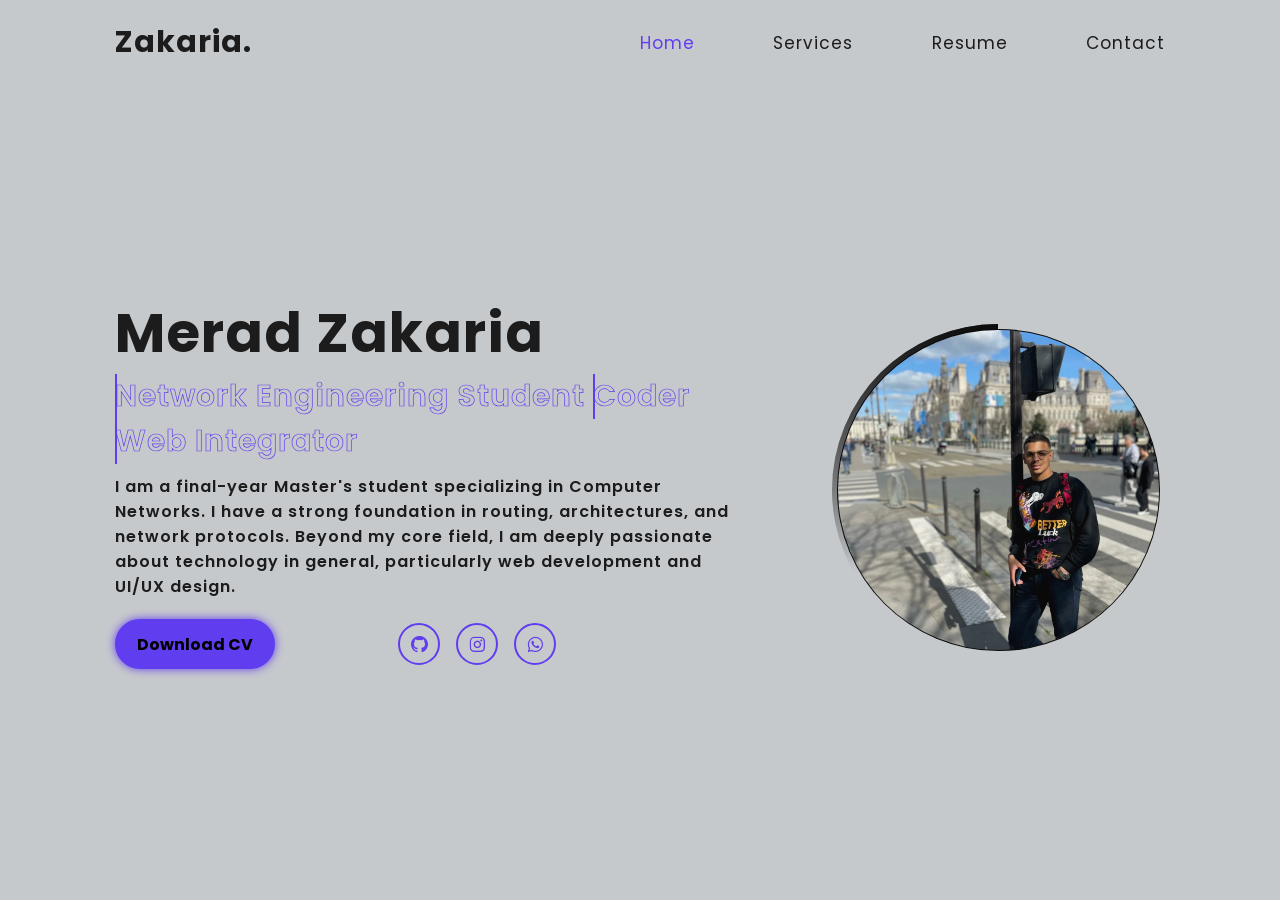
<file: index.html>
<!DOCTYPE html>
    <html lang="en">
    <head>
        <meta charset="UTF-8">
        <meta name="viewport" content="width=device-width, initial-scale=1.0">
        <title>Portfolio</title>
        <link href='https://unpkg.com/boxicons@2.1.4/css/boxicons.min.css' rel='stylesheet'>
        <link rel="stylesheet" href="style.css">
    </head>
    <body>
        <header class="active">
            <a href="#logo" id="logo">Zakaria.</a>
            <i class='bx bx-menu' id="menu-icon"></i>
            <nav>
                <ul>
                    <li><a href="#Home" class="Home active">Home</a></li>
                    <li><a href="#Services" id="Services">Services</a></li>
                    <li><a href="#Resume" id="Resume">Resume</a></li>
                    
                    <li><a href="#Contact" id="Contact">Contact</a></li>
                </ul>
            </nav>
        </header>

        <!--bg-->
        <div class="bars-box active">
            <div class="bar" style="--i:6;"></div>
            <div class="bar" style="--i:5;"></div>
            <div class="bar" style="--i:4;"></div>
            <div class="bar" style="--i:3;"></div>
            <div class="bar" style="--i:2;"></div>
            <div class="bar" style="--i:1;"></div>
        </div>
        

        <!--Section home-->
        <section class="home  active" id="Home">
            <div class="home-box">
                <h1>Merad Zakaria</h1>
                    <h3>       
                        <span style="--i:3;" data-text="Network Engineering Student ">Network Engineering Student</span>
                        <span style="--i:4;" data-text="Coder">Coder</span>
                        <span style="--i:2;" data-text="Web Integrator">Web Integrator</span>
                    </h3>
                <p>I am a final-year Master's student specializing in Computer Networks. I have a strong foundation in routing, architectures, and network protocols. Beyond my core field, I am deeply passionate about technology in general, particularly web development and UI/UX design. </p>
                <div class="links-container">
                    <button><a href="images/MERAD_Youcef_Zakaria_CV_2026.pdf" download>Download CV</a></button>
                    <div class="links">
                        <a href="https://github.com/zakimerad" class="link"><i class='bx bxl-github'></i></a>
                        <a href='https://www.instagram.com/zakimer0331/' class="link"><i class='bx bxl-instagram' ></i></a>
                        <a href='https://wa.me/213668491216' class="link"><i class='bx bxl-whatsapp'></i></a>
                    </div>
                </div>
            </div>
            <div class="home-img">
                <div class="img-box">
                    <div class="img-item">
                        <img src="images/zaki.jpg" alt="">
                    </div>
                </div>
            </div>
        </section>
    
        <!-- Services Section -->
    <section class="services" id="Services">
        <h2>My <span>Expertise</span></h2>
            <div class="services-container">
        
                <!-- 1. Réseaux (Cœur de métier) -->
                <div class="service-box">
                    <i class='bx bx-network-chart'></i>
                    <h3>Network Engineering</h3>
                    <p>Designing network architectures, configuring protocols, and routing data efficiently across systems.</p>
                    <button><a href=""><i class='bx bx-right-arrow-alt'></i></a></button>
                </div>

            <!-- 2. Sécurité Réseau (Objectif / Domaine d'intérêt) -->
                <div class="service-box">
                    <i class='bx bx-shield-quarter'></i>
                    <h3>Network Security</h3>
                    <p>Actively learning and strengthening my skills in network security, protocol security, and infrastructure protection.</p>
                    <button><a href=""><i class='bx bx-right-arrow-alt'></i></a></button>
                </div>

            <!-- 3. Web Dev & UI/UX (Combinés) -->
                <div class="service-box">
                    <i class='bx bx-code-alt'></i>
                    <h3>Web Dev & UI/UX</h3>
                    <p>Combining Figma prototyping with frontend coding to build clean, responsive, and user-friendly web interfaces.</p>
                    <button><a href=""><i class='bx bx-right-arrow-alt'></i></a></button>
                </div>
            </div>
    </section>
    


    <!--Resume section-->
<section class="resume" id="Resume">
    <div class="resume-container">
        <div class="resume-box">
            <h2>Why hire me?</h2>
            <p class="desc">A Master's student in Computer Networks combining strong analytical skills in network architectures.</p>
         
            <button class="resume-btn">Education</button>
            <button class="resume-btn">Skills</button>
            <button class="resume-btn">About Me</button>
        </div>

        <div class="resume-box">
            
            <!-- 1. SECTION EXPERIENCE (Onglet actif par défaut) -->
            

            <!-- 2. SECTION EDUCATION -->
            <div class="resume-details education">
                <h2 class="heading">My <span>Education</span></h2> 
                <p>My academic path in Computer Networks and Computer Science.</p>
                <div class="list-item">
                    <div class="item">
    <p class="year">2026-2027 - Present</p>
    <h3>Master 2 Networks and Distributed Systems</h3>
    <p class="company">University of Science and Technology of Oran Mohamed-Boudiaf</p>
    <p>Specializing in advanced network architectures, distributed systems, security protocols, routing, and cloud/edge communication systems.</p>
</div>
<div class="item">
    <p class="year">2025 - 2026</p>
    <h3>Master 1 Networks and Distributed Systems</h3>
    <p class="company">University of Science and Technology of Oran Mohamed-Boudiaf</p>
    <p>Advanced studies in networking fundamentals, network security, operating systems, and network programming.</p>
</div>
                    <div class="item">
                        <p class="year">2021 - 2025</p>
                        <h3>(Licence)in Computer Science </h3>
                        <p class="company">Univsity Amar Telidji Laghouat</p>
                        <p>Acquired core foundations in software development, algorithms, data structures, databases, and computer systems.</p>
                    </div>
                </div>
            </div>

            <!-- 3. SECTION SKILLS -->
            <div class="resume-details skills">
    <h2 class="heading">My <span>Skills</span></h2> 
    <p>Technical stack covering networking, programming languages, web technologies, and design tools.</p>
    <div class="list-item">
        <!-- Réseau & Sécurité -->
        <div class="item plus" title="Networking & Protocols"><i class='bx bx-network-chart'></i></div>
        
        <div class="item plus" title="Wireshark / Traffic Analysis"><i class='bx bx-analyse'></i></div>
        
        <!-- Dev & Code -->
        <div class="item plus" title="HTML5"><i class='bx bxl-html5'></i></div>
        <div class="item plus" title="CSS3"><i class='bx bxl-css3'></i></div>
        <div class="item plus" title="JavaScript"><i class='bx bxl-javascript'></i></div>
        <div class="item plus" title="React"><i class='bx bxl-react'></i></div>
        <div class="item plus" title="Java"><i class='bx bxl-java'></i></div>
        <div class="item plus" title="Python"><i class='bx bxl-python'></i></div>
        <div class="item plus" title="PostgreSQL / SQL"><i class='bx bxl-postgresql'></i></div>
        
        <!-- Design -->
        <div class="item plus" title="Figma"><i class='bx bxl-figma'></i></div>
    </div>
</div>

            <!-- 4. SECTION ABOUT ME -->
            <div class="resume-details about-me">
                <h2 class="heading">About <span>Me</span></h2> 
                <p>Key personal details and professional availability.</p>
                <div class="me-container">
                    <div class="me">
                        <h3>Name : <span>Merad Zakaria</span></h3> 
                        <h3>Status : <span>M2 Student</span></h3>
                        <h3>Experience : <span>Academic & Projects</span></h3>
                        <h3>Phone : <span>(+213) 668491216</span></h3>
                    </div>
                    <div class="me">
                        <h3>Gender : <span>Male</span></h3> 
                        <h3>Country : <span>Algeria</span></h3>
                        <h3>Full time : <span>Available</span></h3>
                        <h3>Email : <span>222239005614@etu.univ-usto.dz</span></h3>
                    </div>
                    <div class="me">
                        <h3>Nationality : <span>Algerian</span></h3>
                        <h3>Freelance : <span>Available</span></h3>
                        <h3>Languages : <span>English, French, Arabic</span></h3>
                    </div>
                </div>
            </div>

        </div>
    </div>
</section>



        


        <!--Section Contact-->
        <section class="contact" id="Contact">
            <div class="contact-container">
                <div class="contact-box">
                    <div class="contact-deatils">
                        <h2>Let's Work Together</h2>
                        <p>Feel free to reach out if you have a project in mind, need assistance with network architectures and web integration, or want to discuss potential internship and job opportunities. I am always open to new technical challenges and collaborative ideas.</p>
                        <div class="phone-container">
                            <div class="phone"><i class='bx bxs-phone'></i></div>
                            <div class="phone-details">
                                <span>Phone</span>
                                <span>(+213)6 68 49 12 16</span>
                            </div>
                        </div>
                        <div class="phone-container">
                            <div class="phone"><i class='bx bxs-envelope'></i></div>
                            <div class="phone-details">
                                <span>Email</span>
                                <span>222239005614@etu.univ-usto.dz</span>
                            </div>
                        </div>
                        <div class="phone-container">
                            <div class="phone"><i class='bx bxs-map'></i></div>
                            <div class="phone-details">
                                <span>Address</span>
                                <span>Résidence Hayat Regency Bloc G12, Apt 2, Oran 31000, Algérie</span>
                            </div>
                        </div>
                    </div>
                </div>
                <div class="contact-box">
                    <div class="contact-me">
                        <h2>Contact <span>Me!</span></h2>
                        <form action="">
                            <input type="text" placeholder="Full Name">
                            <input type="text" placeholder="Email Address">
                            <input type="text" placeholder="Phone Number">
                            <input type="text" placeholder="Email Subject">
                            <textarea placeholder="Your Message"></textarea>
                            <div class="button-container">
                                <button>Send Message</button>
                            </div>
                        </form>
                    </div>
                    </div>
            </div>
        </section>


    <script src="script.js"></script>
    </body>
    </html>
</file>
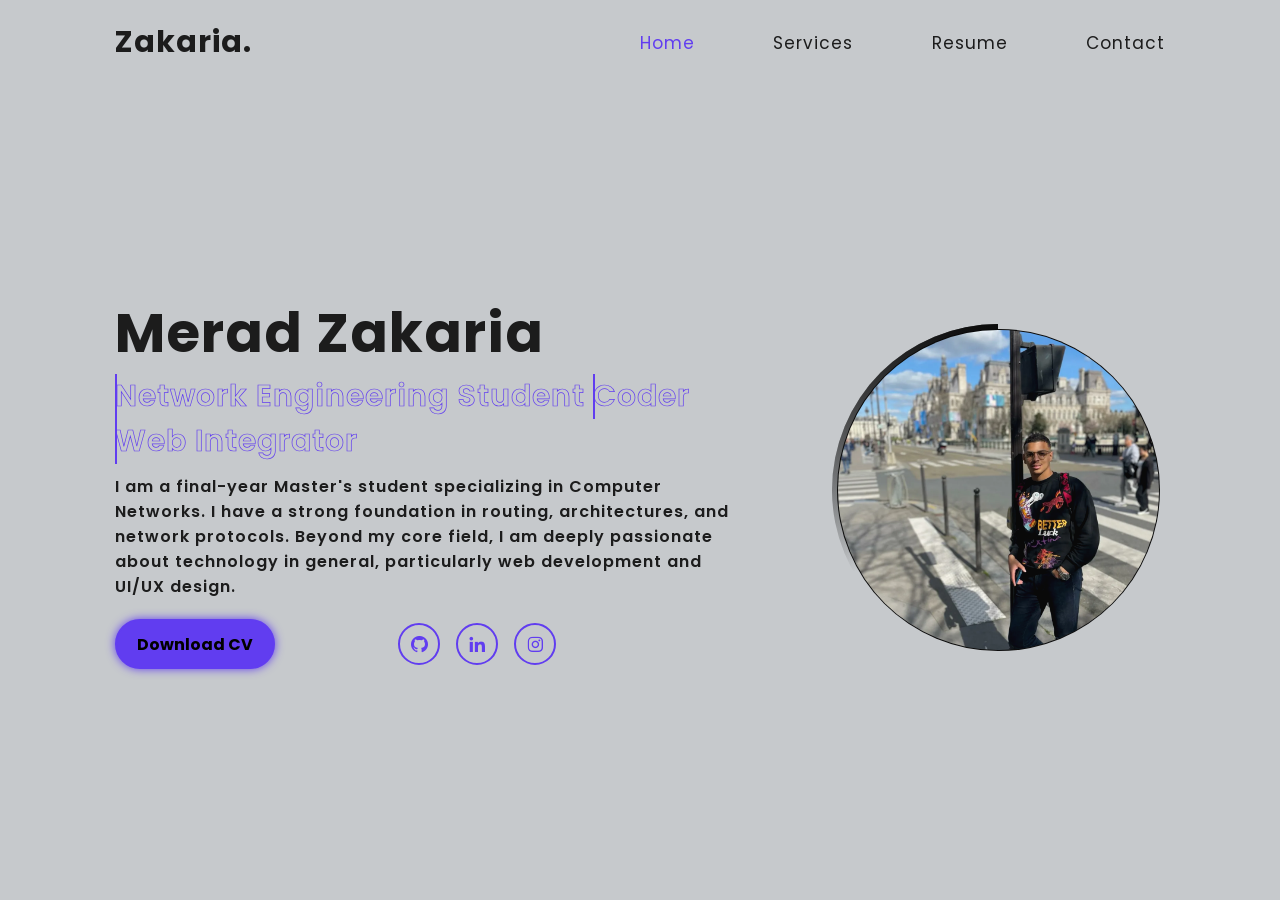
<file: Portfolio2-main/index.html>
<!DOCTYPE html>
    <html lang="en">
    <head>
        <meta charset="UTF-8">
        <meta name="viewport" content="width=device-width, initial-scale=1.0">
        <title>Portfolio</title>
        <link href='https://unpkg.com/boxicons@2.1.4/css/boxicons.min.css' rel='stylesheet'>
        <link rel="stylesheet" href="style.css">
    </head>
    <body>
        <header class="active">
            <a href="#logo" id="logo">Zakaria.</a>
            <i class='bx bx-menu' id="menu-icon"></i>
            <nav>
                <ul>
                    <li><a href="#Home" class="Home active">Home</a></li>
                    <li><a href="#Services" id="Services">Services</a></li>
                    <li><a href="#Resume" id="Resume">Resume</a></li>
                    
                    <li><a href="#Contact" id="Contact">Contact</a></li>
                </ul>
            </nav>
        </header>

        <!--bg-->
        <div class="bars-box active">
            <div class="bar" style="--i:6;"></div>
            <div class="bar" style="--i:5;"></div>
            <div class="bar" style="--i:4;"></div>
            <div class="bar" style="--i:3;"></div>
            <div class="bar" style="--i:2;"></div>
            <div class="bar" style="--i:1;"></div>
        </div>
        

        <!--Section home-->
        <section class="home  active" id="Home">
            <div class="home-box">
                <h1>Merad Zakaria</h1>
                    <h3>       
                        <span style="--i:3;" data-text="Network Engineering Student ">Network Engineering Student</span>
                        <span style="--i:4;" data-text="Coder">Coder</span>
                        <span style="--i:2;" data-text="Web Integrator">Web Integrator</span>
                    </h3>
                <p>I am a final-year Master's student specializing in Computer Networks. I have a strong foundation in routing, architectures, and network protocols. Beyond my core field, I am deeply passionate about technology in general, particularly web development and UI/UX design. </p>
                <div class="links-container">
                    <button><a href="">Download CV</a></button>
                    <div class="links">
                        <a href="https://github.com/zakimerad" class="link"><i class='bx bxl-github'></i></a>
                        <a href='https://www.linkedin.com/in/youcef-zakaria-merad-570683330/?trk=opento_sprofile_details' class="link"><i class='bx bxl-linkedin' ></i></a>
                        <a href='https://www.instagram.com/zakimer0331/' class="link"><i class='bx bxl-instagram' ></i></a>
                    
                    </div>
                </div>
            </div>
            <div class="home-img">
                <div class="img-box">
                    <div class="img-item">
                        <img src="images/zaki.jpg" alt="">
                    </div>
                </div>
            </div>
        </section>
    
        <!-- Services Section -->
    <section class="services" id="Services">
        <h2>My <span>Expertise</span></h2>
            <div class="services-container">
        
                <!-- 1. Réseaux (Cœur de métier) -->
                <div class="service-box">
                    <i class='bx bx-network-chart'></i>
                    <h3>Network Engineering</h3>
                    <p>Designing network architectures, configuring protocols, and routing data efficiently across systems.</p>
                    <button><a href=""><i class='bx bx-right-arrow-alt'></i></a></button>
                </div>

            <!-- 2. Sécurité Réseau (Objectif / Domaine d'intérêt) -->
                <div class="service-box">
                    <i class='bx bx-shield-quarter'></i>
                    <h3>Network Security</h3>
                    <p>Actively learning and strengthening my skills in network security, protocol security, and infrastructure protection.</p>
                    <button><a href=""><i class='bx bx-right-arrow-alt'></i></a></button>
                </div>

            <!-- 3. Web Dev & UI/UX (Combinés) -->
                <div class="service-box">
                    <i class='bx bx-code-alt'></i>
                    <h3>Web Dev & UI/UX</h3>
                    <p>Combining Figma prototyping with frontend coding to build clean, responsive, and user-friendly web interfaces.</p>
                    <button><a href=""><i class='bx bx-right-arrow-alt'></i></a></button>
                </div>
            </div>
    </section>
    


    <!--Resume section-->
<section class="resume" id="Resume">
    <div class="resume-container">
        <div class="resume-box">
            <h2>Why hire me?</h2>
            <p class="desc">A Master's student in Computer Networks combining strong analytical skills in network architectures.</p>
         
            <button class="resume-btn">Education</button>
            <button class="resume-btn">Skills</button>
            <button class="resume-btn">About Me</button>
        </div>

        <div class="resume-box">
            
            <!-- 1. SECTION EXPERIENCE (Onglet actif par défaut) -->
            

            <!-- 2. SECTION EDUCATION -->
            <div class="resume-details education">
                <h2 class="heading">My <span>Education</span></h2> 
                <p>My academic path in Computer Networks and Computer Science.</p>
                <div class="list-item">
                    <div class="item">
    <p class="year">2026-2027 - Present</p>
    <h3>Master 2 Networks and Distributed Systems</h3>
    <p class="company">University of Science and Technology of Oran Mohamed-Boudiaf</p>
    <p>Specializing in advanced network architectures, distributed systems, security protocols, routing, and cloud/edge communication systems.</p>
</div>
<div class="item">
    <p class="year">2025 - 2026</p>
    <h3>Master 1 Networks and Distributed Systems</h3>
    <p class="company">University of Science and Technology of Oran Mohamed-Boudiaf</p>
    <p>Advanced studies in networking fundamentals, network security, operating systems, and network programming.</p>
</div>
                    <div class="item">
                        <p class="year">2021 - 2025</p>
                        <h3>(Licence)in Computer Science </h3>
                        <p class="company">Univsity Amar Telidji Laghouat</p>
                        <p>Acquired core foundations in software development, algorithms, data structures, databases, and computer systems.</p>
                    </div>
                </div>
            </div>

            <!-- 3. SECTION SKILLS -->
            <div class="resume-details skills">
    <h2 class="heading">My <span>Skills</span></h2> 
    <p>Technical stack covering networking, programming languages, web technologies, and design tools.</p>
    <div class="list-item">
        <!-- Réseau & Sécurité -->
        <div class="item plus" title="Networking & Protocols"><i class='bx bx-network-chart'></i></div>
        
        <div class="item plus" title="Wireshark / Traffic Analysis"><i class='bx bx-analyse'></i></div>
        
        <!-- Dev & Code -->
        <div class="item plus" title="HTML5"><i class='bx bxl-html5'></i></div>
        <div class="item plus" title="CSS3"><i class='bx bxl-css3'></i></div>
        <div class="item plus" title="JavaScript"><i class='bx bxl-javascript'></i></div>
        <div class="item plus" title="React"><i class='bx bxl-react'></i></div>
        <div class="item plus" title="Java"><i class='bx bxl-java'></i></div>
        <div class="item plus" title="Python"><i class='bx bxl-python'></i></div>
        <div class="item plus" title="PostgreSQL / SQL"><i class='bx bxl-postgresql'></i></div>
        
        <!-- Design -->
        <div class="item plus" title="Figma"><i class='bx bxl-figma'></i></div>
    </div>
</div>

            <!-- 4. SECTION ABOUT ME -->
            <div class="resume-details about-me">
                <h2 class="heading">About <span>Me</span></h2> 
                <p>Key personal details and professional availability.</p>
                <div class="me-container">
                    <div class="me">
                        <h3>Name : <span>Merad Zakaria</span></h3> 
                        <h3>Status : <span>M2 Student</span></h3>
                        <h3>Experience : <span>Academic & Projects</span></h3>
                        <h3>Phone : <span>(+213) 668491216</span></h3>
                    </div>
                    <div class="me">
                        <h3>Gender : <span>Male</span></h3> 
                        <h3>Country : <span>Algeria</span></h3>
                        <h3>Full time : <span>Available</span></h3>
                        <h3>Email : <span>222239005614@etu.univ-usto.dz</span></h3>
                    </div>
                    <div class="me">
                        <h3>Nationality : <span>Algerian</span></h3>
                        <h3>Freelance : <span>Available</span></h3>
                        <h3>Languages : <span>English, French, Arabic</span></h3>
                    </div>
                </div>
            </div>

        </div>
    </div>
</section>



        


        <!--Section Contact-->
        <section class="contact" id="Contact">
            <div class="contact-container">
                <div class="contact-box">
                    <div class="contact-deatils">
                        <h2>Let's Work Together</h2>
                        <p>Feel free to reach out if you have a project in mind, need assistance with network architectures and web integration, or want to discuss potential internship and job opportunities. I am always open to new technical challenges and collaborative ideas.</p>
                        <div class="phone-container">
                            <div class="phone"><i class='bx bxs-phone'></i></div>
                            <div class="phone-details">
                                <span>Phone</span>
                                <span>(+213)6 68 49 12 16</span>
                            </div>
                        </div>
                        <div class="phone-container">
                            <div class="phone"><i class='bx bxs-phone'></i></div>
                            <div class="phone-details">
                                <span>Email</span>
                                <span>222239005614@etu.univ-usto.dz</span>
                            </div>
                        </div>
                        <div class="phone-container">
                            <div class="phone"><i class='bx bxs-map'></i></div>
                            <div class="phone-details">
                                <span>Address</span>
                                <span>Résidence Hayat Regency Bloc G12, Apt 2, Oran 31000, Algérie</span>
                            </div>
                        </div>
                    </div>
                </div>
                <div class="contact-box">
                    <div class="contact-me">
                        <h2>Contact <span>Me!</span></h2>
                        <form action="">
                            <input type="text" placeholder="Full Name">
                            <input type="text" placeholder="Email Address">
                            <input type="text" placeholder="Phone Number">
                            <input type="text" placeholder="Email Subject">
                            <textarea placeholder="Your Message"></textarea>
                            <div class="button-container">
                                <button>Send Message</button>
                            </div>
                        </form>
                    </div>
                    </div>
            </div>
        </section>


    <script src="script.js"></script>
    </body>
    </html>
</file>
<file: style.css>
@import url('https://fonts.googleapis.com/css2?family=Poppins:wght@400;500;700&display=swap');
*{
    font-family: "Poppins", sans-serif;
    margin: 0;
    padding: 0;
    box-sizing: border-box;
    text-decoration: none;
    scroll-behavior: smooth;
    outline: none;
    border: none;
}
:root{
    --bg-color: #c6c9cc;
    --second-bg-color: #ffffff;
    --main-color:#613df0;
    --white-color:rgba(10, 10, 10, 0.907);
    --disabled-color:#fff;
}
html {
    font-size: 62.5%;
}
body {
    
}

header {
    position: fixed;
    top: 0;
    background: var(--bg-color);
    left: 0;
    width: 100%;
    padding: 2rem 9%;
    background-color: var();
    display: flex;
    justify-content: space-between;
    align-items: center;
    color: white;
    z-index: 1000;
    visibility: hidden;
    opacity: 0;
}
header.active {
    animation: header 1.5s linear forwards;
    animation-delay: 1.2s;
}
@keyframes header {
    100% {
        visibility: visible;
        opacity: 1;
    }
}

#logo {
    letter-spacing: 1px;
    font-size: 3rem;
    font-weight: 700;
    color: var(--white-color);
}
#menu-icon {
    letter-spacing: 1px;
    font-size: 3rem;
    color: var(--white-color);
    cursor: pointer;
    display: none;
}
nav{
    display: flex;
    align-items: center;
    justify-content: space-between;
    width: 50%;
}
nav ul  {
    display: flex;
    align-items: center;
    justify-content: space-between;
    width: 100%;
    list-style: none;
}
nav ul li a {
    font-size: 1.7rem;
    color: var(--white-color);
    letter-spacing: 1px;
    transition: .3s;
}
nav ul li a:hover{
    color: var(--main-color);
}

nav ul li a.active {
    color: var(--main-color); 

}

/*BARBOX */

.bars-box{
    position: absolute;
    width: 100%;
    height: 100%;
    display: flex;

}

.bars-box.active .bar{
    animation: bars .5s ease-in-out both;
    animation-delay: calc(.1s * var(--i));
}
@keyframes bars {
    0% {
        transform: translateY(-100%);
    }
    100% {
        transform: translateY(0);
    }
}
@keyframes bars-hide {
    0% {
        transform: translateY(0);
    }
    100% {
        transform: translateY(-100%);
    }
}
.bars-box .bar {
    width: 100%;
    height: 100%;
    background: var(--bg-color);
    animation: bars-hide .5s ease-in-out both;
    animation-delay: calc(.1s * var(--i));
}



/*SECTIONS */

@keyframes show-content {
    from {
        opacity: 0;
        visibility: hidden;
    }
    to {
        opacity: 1;
        visibility: visible;
    }
}

/* SECTIONS */
section {
    position: absolute;
    top: 0;
    left: 0;
    width: 100%;
    max-height: 100%;
    padding: 10rem 9% 2rem;
    visibility: hidden;
    opacity: 0;
    bottom: 0;
    overflow: hidden;
    transition: opacity 0.5s ease-in-out, visibility 0.5s ease-in-out;
}

section.active {
    animation: show-content 1.5s linear forwards;
    overflow: auto;
    animation-delay: 1.6s;
}

.home {
    display: flex;
    align-items: center;
    justify-content: space-between;
}
.home-box {
    width: 60%;
}
.home-box h1 {
    font-size: clamp(3.5rem,10vw,5.5rem);
    font-weight: 700;
    color: var(--white-color);
    letter-spacing: 1px;
}
.home-box h3 {
    font-size: 3rem;
    font-weight: 600;
    color: var(--white-color);
    letter-spacing: 1px;
}
.home-box span{
    color: transparent;
    position: relative;
    display: inline-block;
    animation: display-text 16s linear infinite;
    animation-delay:calc(-4s*var(--i)) ;
    -webkit-text-stroke: .07rem var(--main-color);
}
@keyframes display-text {
    25%,100%{
        display: none;

    }
}

@keyframes fill-text {
    10%,100%{
        width: 0;
    }
    70%,90%{
        width: 100%;
    }
}

.home-box span::before{
    content: attr(data-text);
    position: absolute;
    width: 0;
    border-right: .2rem solid var(--main-color);
    color: var(--main-color);
    white-space: nowrap;
    animation: fill-text 4s linear infinite;
    overflow: hidden;

}

.home-box p {
        font-size: 1.6rem;
        font-weight: 600;
        color: var(--white-color);
        letter-spacing: 1px;
        margin: 1rem 0 0rem;
}
.links-container {
    width: 70%;
    display: flex;
    align-items: center;
    justify-content: space-between;
    padding: 2rem 0; 
}
.links-container button {
    width: 160px;
    height: 50px;
    border-radius: 3rem;
    cursor: pointer;
    background: var(--main-color);
    box-shadow: 0px 0 1rem var(--main-color);
    transition: 0.5s ease;
    display: flex;
    align-items: center;
    justify-content: center;
    border: .2rem solid var(--main-color);
}

.links-container button a {
    color: black;
    font-size: 1.6rem;
    font-weight: 700;
    text-decoration: none;
}

.links-container button:hover {
    background: rgba(0, 0, 0, 0);
    box-shadow: none;
}

.links-container button:hover a {
    color:var(--main-color);
}
.links {
    gap: 1.6rem;
    display: flex;
    align-items: center;
    justify-content: center;
} 
.link {
    width: 42px;
    height: 42px;
    display: flex;
    align-items: center;
    justify-content: center;
    border-radius: 50%;
    cursor: pointer;
    border: 2px solid var(--main-color);
    transition: .5s;
}
.link:hover{
    background: var(--main-color);
    box-shadow: 0px 0px 1rem var(--main-color);
}
.link:hover i {
    color: black;
}
.link i {
    font-size: 2rem;
    color: var(--main-color);
}
.home-img .img-box {
    position: relative;
    width: 26vw;
    height: 26vw;
    border-radius: 50%;
    padding: .5rem;
    display: flex;
    justify-content: center;
    align-items: center;
    overflow: hidden;
}
.home-img .img-box::before,
.home-img .img-box::after{
    content: '';
    position: absolute;
    width: 50rem;
    height: 50rem;
    background: conic-gradient(transparent, transparent, transparent, var(--white-color));
    transform: rotate(0deg);
    animation: rotate-border 10s linear infinite;
}
.home-img .img-box::after{
    animation-delay: -5s;
}
@keyframes rotate-border {
    100% {
        transform: rotate(360deg);
    }
}

.img-item {
    position: relative;
    width: 100%;
    height: 100%;
    background:var(--white-color);
    border-radius: 50%;
    border: .01rem solid var(--white-color);
    display: flex;
    justify-content: center;
    z-index: 1;
    overflow: hidden;
    
}
.img-item img {
    position: absolute;
    display: block;
    width: 100%;
    object-fit: cover;
    mix-blend-mode: lighten;
}

/* SERVICES SECTION */
.services {
    background: var(--bg-color);
    padding: 6rem 9%;
    text-align: center;
    margin-top: 5rem;
}

.services h2 {
    font-size: 4rem;
    color: var(--white-color);
    margin-bottom: 4rem;
}
.services h2 span {
    color: var(--main-color);
}

.services-container {
    display: grid;
    grid-template-columns: repeat(auto-fit, minmax(300px, 1fr));
    gap: 2rem;
}

.service-box {
    background: var(--second-bg-color);
    padding: 3rem;
    border-radius: .4rem;
    text-align: center;
    transition: 0.3s ease;
    cursor: default;

}

.service-box:hover {
    transform: translateY(-10px);
    box-shadow: 0px 0px 1.5rem var(--main-color);
}
.service-box:hover button {
    background: var(--main-color);
}

.service-box i {
    font-size: 5rem;
    color: var(--main-color);
    margin-bottom: 2rem;
}

.service-box h3 {
    font-size: 2.5rem;
    color: var(--white-color);
    margin-bottom: 1.5rem;
}

.service-box p {
    font-size: 1.6rem;
    color: var(--white-color);
    opacity: 0.8;
}
.service-box button {
    width: 50px;
    height: 50px;
    margin-top: 1.7rem;
    text-align: center;
    border-radius: 50%;
    color: #1f242d;
}
.service-box button i{
    color: #1f242d;
    font-weight: 400;
    cursor: pointer;
    transform: rotate(45deg);
    transition: .3s ;
}
.service-box button i:hover {
    transform: rotate(-10deg);
}

/*resume section */
.resume-container {
    display: grid;
    grid-template-columns: 1fr 2fr;
    gap: 5rem;
    overflow: hidden;
    overflow: hidden;
    max-height: 100%;
}
.resume-box h2 {
    font-size: 4rem;
    font-weight: 700;
    color: var(--white-color);
    margin-bottom: 2rem;
}
.resume-box p {
    font-size: 1.6rem;
    color: var(--white-color);
}
.resume-btn {
    display:block; 
    margin: 2rem 0;
    padding: 1.6rem;
    width: 100%;
    background: var(--second-bg-color);
    color: var(--white-color);
    font-size: 1.6rem;
    border-radius:1rem;
    cursor: pointer;
}
.resume-btn.active {
    border: 2px solid var(--main-color);
    color: var(--main-color);
    font-weight: 700;
}
.resume-box .heading {
    text-align: start;
}
.resume-box .heading span{
    color: var(--main-color);
}
.resume-details  {
    display: none;
}

.resume-details.active {
    display: block;
    overflow: hidden;
    max-height: 100%;
}
.list-item {
    display: grid;
    grid-template-columns: repeat(auto-fit, minmax(300px,1fr));
    margin-top: 2rem;
    overflow-y: scroll;
    overflow-x: hidden;
    gap: 4rem;
    max-height: 350px; 
    padding-right: 1rem; 
    scrollbar-width: thin; 
    scrollbar-color:var(--main-color) var(--bg-color);
    scroll-behavior: smooth;
}
.item {
    display: flex;
    flex-direction: column;
    padding: 4rem 11%;
    background-color: var(--second-bg-color);
    border-radius: .5rem;
}
.list-item .year {
    color: var(--main-color);
    font-size: 1.6rem;
    font-weight: 700;
}
.list-item h3 {
    font-size: 2.7rem;
    font-weight: 700;
    color: var(--white-color);
}
.list-item .company {
    font-size: 1.6rem;
    color: var(--white-color);
    position: relative;
    margin-left: 2rem;
    margin-bottom: 2rem;
}
.list-item .company::before{
    content: "";
    position: absolute;
    top: 50%;
    background-color: var(--main-color);
    transform: translateY(-50%);
    margin-left: -2rem;
    padding: .5rem;
    border-radius: 50%;
}

.item i {
    font-size: 7rem;
    color: var(--white-color);
    transition: .5s;
}
.item:hover i {
    color: var(--main-color);
}
.item.plus{
    display: flex;
    align-items: center;
    justify-content: center;
}
.me-container {
    display: grid;
    grid-template-columns: repeat(auto-fit,minmax(300px,1fr));
    gap: 5rem;
    margin-top: 2rem;
    overflow-y: scroll;
    overflow-x: hidden;
    max-height: 350px;
    scrollbar-color:var(--main-color) var(--bg-color);
    scrollbar-width: thin; 
}
.me-container .me {
    display: flex;
    border-radius: .5rem;
    flex-direction: column;
    padding: 3rem 9%;
    background-color: var();
}
.me-container .me h3 {
    color: var(--main-color);
    font-size: 1.6rem;
    font-weight: 400;
    box-sizing: border-box;
    overflow: hidden;
}
.me-container .me h3 span {
    color: var(--white-color);
    margin-left: 1rem;
}


/*Portfolio section */
.heading {
    color: var(--white-color);
    font-weight: 700;
    font-size: 4rem;
    text-align: center;
}
.heading span {
    color: var(--main-color);
}
.portfolio-container {
    display: grid;
    grid-template-columns: 1fr 1fr;
    gap: 5rem;
}
.portfolio-box .num {
    font-size: 8rem;
    color: transparent;
    font-weight: 700;
    line-height: 1;
    -webkit-text-stroke: .07rem var(--white-color);
}
.portfolio-box h2 {
    font-size: 3.2rem;
    color: var(--white-color);
    margin: .8rem 0 2rem;
}
.portfolio-box p {
    color: var(--white-color);
    font-size: 1.6rem;
    font-weight: 400;
    margin-bottom: 2rem;
}
.portfolio-box .tech {
    border-bottom: .1rem solid var(--white-color);
    width: 100%;
    padding-bottom: 2rem;
}
.portfolio-box .tech span {
    color: var(--main-color);
    font-size: 1.6rem;
    font-weight: 400;
}
.portfolio-box .live-github {
    position: relative; 
    display: inline-flex;
    align-items: center;
    justify-content: center;
    padding: 1.3rem 0 1.3rem;
    font-size: 3rem;
    gap: 2rem;
    color: var(--white-color);
}
.portfolio-box .portfolio-details {
    display: none;
}
.portfolio-box .portfolio-details.active {
    display: block;
}
.portfolio-box .live-github a {
    display: flex;
    align-items: center;
    justify-content: center;
    width: 50px;
    height: 50px;
    border-radius: 50%;
    background-color: var(--second-bg-color);
    color: var(--white-color);
    text-decoration: none;
    transition: transform 0.3s ease, background-color 0.3s ease;
}
.portfolio-box .live-github a:first-child i {
    transform: rotate(335deg);
}
.portfolio-box .live-github a:hover {
    color: var(--main-color);
}
.portfolio-carousel {
    width: 100%;
    height: 35rem;
    border-radius: 1rem;
    overflow: hidden;
}
.portfolio-carousel .image-slide {
    display: grid;
    grid-auto-flow: column;
    grid-auto-columns: 100%;
    gap: 2rem;
    height: inherit;
    transition: .5s;
}
.portfolio-carousel .image-item {
    height: inherit;
}
.portfolio-carousel .image-item img {
    display: block;
    width: 100%;
    height: 100%;
    object-fit: cover;
    border-radius: 1rem;
}
.navigation {
    text-align: right;
    margin-top: 2rem;
}
.navigation button {
    display: inline-flex;
    text-align: center;
    padding: .4rem;
    background: var(--second-bg-color);
    border-radius: .6rem;
    color: var(--main-color);
    border: .2rem solid var(--main-color);
    font-size: 4rem;
    cursor: pointer;
}
.navigation .arrowd-right {
    margin-left: 1.5rem;
}
.navigation button.disabled {
    border-color: var(--second-bg-color);
    color: var(--disabled-color);
}


/*Contact section */
.contact-container {
    display: grid;
    grid-template-columns: 1fr 1fr;
    gap: 5rem;
}
.contact-box .contact-deatils h2 {
    font-size: 4rem;
    color: var(--white-color);
    font-weight: 700;
    margin: 8rem 0 2rem;
}
.contact-box .contact-deatils p {
    font-size: 1.6rem;
    color: var(--white-color);
    margin-bottom: 1.4rem;
}
.contact-box .contact-deatils .phone-container {
    display: flex;
    align-items: center;
    gap: 1rem;
    margin:2rem 0 2rem;
}
.contact-box .contact-deatils .phone-container .phone {
    width: 50px;
    height: 50px;
    background-color: var(--second-bg-color);
    text-align: center;
    display: flex;
    align-items: center;
    justify-content: center;
    border-radius: .9rem;
}
.contact-deatils .phone-container .phone i {
    color: var(--main-color);
    font-size: 2.7rem;
}
.phone-details {
    width: auto;
    height: 45px;
}
.phone-details span {
    color: var(--white-color);
    display: block;
    font-size: 1.6rem;
}
.phone-details span:nth-child(1) {
    color: var(--main-color);
}
.contact-me {
    background-color: var(--second-bg-color);
    min-height: 100%;
    padding: 2rem 2rem 3rem;
    border-radius: 1rem;
}
.contact-me h2 {
    font-size: 3rem;
    color: var(--white-color);
    font-weight: 700;
    text-align: center;
    margin-bottom: 2rem;
}

.contact-me span {
    color: var(--main-color);
}
.contact-me form {
    display: grid;
    grid-template-columns: repeat(2, 1fr); /* Deux colonnes */
    gap: 1rem;
    max-width: 600px;
    margin: auto;
    width: 100%;
}

.contact-me form input {
    border-radius: .3rem;
    outline: none;
    background-color: var(--bg-color);
    padding: 1.2rem;
    border: 1px solid #2a2929;
    font-size: 1rem;
    width: 100%;
    color: var(--white-color);
}


.contact-me form textarea {
    grid-column: 1 / -1; 
    min-height: 200px;
    border-radius: .3rem;
    outline: none;
    background-color: var(--bg-color);
    padding: 1.2rem;
    border: 1px solid #2a2929;
    font-size: 1rem;
    width: 100%;
    resize: vertical;
    text-align: start; 
    vertical-align: top; 
    color: var(--white-color);
}
.button-container {
    grid-column: 1 / -1; 
    text-align: center;
    margin-top: 1rem;
}

.button-container button {
    background-color: var(--main-color);
    color: black;
    border: none;
    padding: 10px 15px;
    font-size: 1rem;
    cursor: pointer;
    border-radius: .3rem;
    transition: 0.3s;
    box-shadow: 0px 0px 1rem var(--main-color);
    font-size: 1.6rem;
}

.button-container button:hover {
    background-color: var(--second-bg-color);
    color: var(--main-color);
    border: 1px solid var(--main-color);
}


/*petit ecran*/
@media screen and (max-width: 1200px) {
    html {
        font-size: 55%;
    }
}

@media screen and (max-width: 1024px) {
    .resume-container, .portfolio-container, .contact-container {
        grid-template-columns: 1fr;
        gap: 3rem;
    }

    .resume-box h2, .contact-box .contact-deatils h2, .contact-me h2 {
        font-size: 3rem;
    }

    .resume-btn, .portfolio-box p {
        font-size: 1.4rem;
    }

    .resume-details.active, .list-item {
        max-height: unset;
        gap: 2rem;
    }

    .portfolio-box .num {
        font-size: 6rem;
    }

    .portfolio-box h2 {
        font-size: 2.5rem;
    }

    .portfolio-carousel {
        height: 30rem;
    }

    .contact-box .contact-deatils p {
        font-size: 1.4rem;
    }

    .resume-container {
        overflow-y: auto;
        max-height: 80vh;
    }
}

@media screen and (max-width: 992px) {
    header {
        padding: 1.5rem 5%;
    }

    #menu-icon {
        display: block;
    }

    nav {
        position: absolute;
        top: 100%;
        left: 0;
        width: 100%;
        background: var(--bg-color);
        display: flex;
        flex-direction: column;
        align-items: center;
        padding: 1rem 0;
        box-shadow: 0px 4px 6px rgba(0, 0, 0, 0.1);
        transform: translateY(-200%);
        transition: transform 0.5s ease-in-out;
    }

    nav.active {
        transform: translateY(0);
    }

    nav ul {
        flex-direction: column;
        gap: 1rem;
        width: 100%;
        text-align: center;
    }

    .home {
        flex-direction: column;
        text-align: center;
        max-height: 100%;
        margin-top: 2.4rem;
    }

    .home-box {
        width: 90%;
    }

    .home-box h1 {
        font-size: 3rem;
    }

    .home-box h3 {
        font-size: 2.5rem;
    }

    .home-box p, .service-box p {
        font-size: 1.4rem;
    }

    .links-container {
        width: 100%;
        flex-direction: column;
        gap: 1rem;
    }

    .home-img {
        margin-top: 3rem;
    }

    .home-img .img-box {
        width: 40vw;
        height: 40vw;
    }

    .img-item img {
        width: 90%;
    }

    .services {
        padding: 4rem 5%;
        margin-top: 3rem;
    }

    .services h2 {
        font-size: 3rem;
        margin-bottom: 3rem;
    }

    .services-container {
        grid-template-columns: repeat(auto-fit, minmax(250px, 1fr));
        gap: 1.5rem;
    }

    .service-box {
        padding: 2rem;
    }

    .service-box i {
        font-size: 4rem;
    }

    .service-box h3 {
        font-size: 2rem;
    }

    .resume-container {
        overflow-y: auto;
        max-height: 80vh;
    }
}

@media screen and (max-width: 768px) {
    .resume-box h2, .portfolio-box h2, .contact-box .contact-deatils h2 {
        font-size: 2.5rem;
    }

    .resume-btn, .portfolio-box p {
        font-size: 1.2rem;
    }

    .portfolio-box .num {
        font-size: 5rem;
    }

    .portfolio-carousel {
        height: 25rem;
    }

    .navigation button {
        font-size: 3rem;
    }

    .contact-container {
        gap: 2rem;
    }

    .contact-box .contact-deatils p {
        font-size: 1.4rem;
        text-align: center;
    }

    .phone-container {
        flex-direction: column;
        align-items: center;
        text-align: center;
    }

    .contact-me {
        padding: 2rem;
    }

    .contact-me form {
        grid-template-columns: 1fr;
    }

    .button-container button {
        font-size: 1.4rem;
        padding: 8px 12px;
    }
}

@media screen and (max-width: 480px) {
    .resume-box h2, .portfolio-box h2, .contact-box .contact-deatils h2, .contact-me h2 {
        font-size: 2rem;
    }

    .resume-btn, .portfolio-box p {
        font-size: 1rem;
    }

    .portfolio-box .num {
        font-size: 4rem;
    }

    .portfolio-carousel {
        height: 20rem;
    }

    .navigation button {
        font-size: 2.5rem;
        padding: 0.3rem;
    }

    .contact-box .contact-deatils p {
        font-size: 1.2rem;
    }

    .contact-me form input,
    .contact-me form textarea {
        font-size: 0.9rem;
        padding: 1rem;
    }

    .button-container button {
        font-size: 1.2rem;
        padding: 7px 10px;
    }
}
</file>
<file: Portfolio2-main/style.css>
@import url('https://fonts.googleapis.com/css2?family=Poppins:wght@400;500;700&display=swap');
*{
    font-family: "Poppins", sans-serif;
    margin: 0;
    padding: 0;
    box-sizing: border-box;
    text-decoration: none;
    scroll-behavior: smooth;
    outline: none;
    border: none;
}
:root{
    --bg-color: #c6c9cc;
    --second-bg-color: #ffffff;
    --main-color:#613df0;
    --white-color:rgba(10, 10, 10, 0.907);
    --disabled-color:#fff;
}
html {
    font-size: 62.5%;
}
body {
    
}

header {
    position: fixed;
    top: 0;
    background: var(--bg-color);
    left: 0;
    width: 100%;
    padding: 2rem 9%;
    background-color: var();
    display: flex;
    justify-content: space-between;
    align-items: center;
    color: white;
    z-index: 1000;
    visibility: hidden;
    opacity: 0;
}
header.active {
    animation: header 1.5s linear forwards;
    animation-delay: 1.2s;
}
@keyframes header {
    100% {
        visibility: visible;
        opacity: 1;
    }
}

#logo {
    letter-spacing: 1px;
    font-size: 3rem;
    font-weight: 700;
    color: var(--white-color);
}
#menu-icon {
    letter-spacing: 1px;
    font-size: 3rem;
    color: var(--white-color);
    cursor: pointer;
    display: none;
}
nav{
    display: flex;
    align-items: center;
    justify-content: space-between;
    width: 50%;
}
nav ul  {
    display: flex;
    align-items: center;
    justify-content: space-between;
    width: 100%;
    list-style: none;
}
nav ul li a {
    font-size: 1.7rem;
    color: var(--white-color);
    letter-spacing: 1px;
    transition: .3s;
}
nav ul li a:hover{
    color: var(--main-color);
}

nav ul li a.active {
    color: var(--main-color); 

}

/*BARBOX */

.bars-box{
    position: absolute;
    width: 100%;
    height: 100%;
    display: flex;

}

.bars-box.active .bar{
    animation: bars .5s ease-in-out both;
    animation-delay: calc(.1s * var(--i));
}
@keyframes bars {
    0% {
        transform: translateY(-100%);
    }
    100% {
        transform: translateY(0);
    }
}
@keyframes bars-hide {
    0% {
        transform: translateY(0);
    }
    100% {
        transform: translateY(-100%);
    }
}
.bars-box .bar {
    width: 100%;
    height: 100%;
    background: var(--bg-color);
    animation: bars-hide .5s ease-in-out both;
    animation-delay: calc(.1s * var(--i));
}



/*SECTIONS */

@keyframes show-content {
    from {
        opacity: 0;
        visibility: hidden;
    }
    to {
        opacity: 1;
        visibility: visible;
    }
}

/* SECTIONS */
section {
    position: absolute;
    top: 0;
    left: 0;
    width: 100%;
    max-height: 100%;
    padding: 10rem 9% 2rem;
    visibility: hidden;
    opacity: 0;
    bottom: 0;
    overflow: hidden;
    transition: opacity 0.5s ease-in-out, visibility 0.5s ease-in-out;
}

section.active {
    animation: show-content 1.5s linear forwards;
    overflow: auto;
    animation-delay: 1.6s;
}

.home {
    display: flex;
    align-items: center;
    justify-content: space-between;
}
.home-box {
    width: 60%;
}
.home-box h1 {
    font-size: clamp(3.5rem,10vw,5.5rem);
    font-weight: 700;
    color: var(--white-color);
    letter-spacing: 1px;
}
.home-box h3 {
    font-size: 3rem;
    font-weight: 600;
    color: var(--white-color);
    letter-spacing: 1px;
}
.home-box span{
    color: transparent;
    position: relative;
    display: inline-block;
    animation: display-text 16s linear infinite;
    animation-delay:calc(-4s*var(--i)) ;
    -webkit-text-stroke: .07rem var(--main-color);
}
@keyframes display-text {
    25%,100%{
        display: none;

    }
}

@keyframes fill-text {
    10%,100%{
        width: 0;
    }
    70%,90%{
        width: 100%;
    }
}

.home-box span::before{
    content: attr(data-text);
    position: absolute;
    width: 0;
    border-right: .2rem solid var(--main-color);
    color: var(--main-color);
    white-space: nowrap;
    animation: fill-text 4s linear infinite;
    overflow: hidden;

}

.home-box p {
        font-size: 1.6rem;
        font-weight: 600;
        color: var(--white-color);
        letter-spacing: 1px;
        margin: 1rem 0 0rem;
}
.links-container {
    width: 70%;
    display: flex;
    align-items: center;
    justify-content: space-between;
    padding: 2rem 0; 
}
.links-container button {
    width: 160px;
    height: 50px;
    border-radius: 3rem;
    cursor: pointer;
    background: var(--main-color);
    box-shadow: 0px 0 1rem var(--main-color);
    transition: 0.5s ease;
    display: flex;
    align-items: center;
    justify-content: center;
    border: .2rem solid var(--main-color);
}

.links-container button a {
    color: black;
    font-size: 1.6rem;
    font-weight: 700;
    text-decoration: none;
}

.links-container button:hover {
    background: rgba(0, 0, 0, 0);
    box-shadow: none;
}

.links-container button:hover a {
    color:var(--main-color);
}
.links {
    gap: 1.6rem;
    display: flex;
    align-items: center;
    justify-content: center;
} 
.link {
    width: 42px;
    height: 42px;
    display: flex;
    align-items: center;
    justify-content: center;
    border-radius: 50%;
    cursor: pointer;
    border: 2px solid var(--main-color);
    transition: .5s;
}
.link:hover{
    background: var(--main-color);
    box-shadow: 0px 0px 1rem var(--main-color);
}
.link:hover i {
    color: black;
}
.link i {
    font-size: 2rem;
    color: var(--main-color);
}
.home-img .img-box {
    position: relative;
    width: 26vw;
    height: 26vw;
    border-radius: 50%;
    padding: .5rem;
    display: flex;
    justify-content: center;
    align-items: center;
    overflow: hidden;
}
.home-img .img-box::before,
.home-img .img-box::after{
    content: '';
    position: absolute;
    width: 50rem;
    height: 50rem;
    background: conic-gradient(transparent, transparent, transparent, var(--white-color));
    transform: rotate(0deg);
    animation: rotate-border 10s linear infinite;
}
.home-img .img-box::after{
    animation-delay: -5s;
}
@keyframes rotate-border {
    100% {
        transform: rotate(360deg);
    }
}

.img-item {
    position: relative;
    width: 100%;
    height: 100%;
    background:var(--white-color);
    border-radius: 50%;
    border: .01rem solid var(--white-color);
    display: flex;
    justify-content: center;
    z-index: 1;
    overflow: hidden;
    
}
.img-item img {
    position: absolute;
    display: block;
    width: 100%;
    object-fit: cover;
    mix-blend-mode: lighten;
}

/* SERVICES SECTION */
.services {
    background: var(--bg-color);
    padding: 6rem 9%;
    text-align: center;
    margin-top: 5rem;
}

.services h2 {
    font-size: 4rem;
    color: var(--white-color);
    margin-bottom: 4rem;
}
.services h2 span {
    color: var(--main-color);
}

.services-container {
    display: grid;
    grid-template-columns: repeat(auto-fit, minmax(300px, 1fr));
    gap: 2rem;
}

.service-box {
    background: var(--second-bg-color);
    padding: 3rem;
    border-radius: .4rem;
    text-align: center;
    transition: 0.3s ease;
    cursor: default;

}

.service-box:hover {
    transform: translateY(-10px);
    box-shadow: 0px 0px 1.5rem var(--main-color);
}
.service-box:hover button {
    background: var(--main-color);
}

.service-box i {
    font-size: 5rem;
    color: var(--main-color);
    margin-bottom: 2rem;
}

.service-box h3 {
    font-size: 2.5rem;
    color: var(--white-color);
    margin-bottom: 1.5rem;
}

.service-box p {
    font-size: 1.6rem;
    color: var(--white-color);
    opacity: 0.8;
}
.service-box button {
    width: 50px;
    height: 50px;
    margin-top: 1.7rem;
    text-align: center;
    border-radius: 50%;
    color: #1f242d;
}
.service-box button i{
    color: #1f242d;
    font-weight: 400;
    cursor: pointer;
    transform: rotate(45deg);
    transition: .3s ;
}
.service-box button i:hover {
    transform: rotate(-10deg);
}

/*resume section */
.resume-container {
    display: grid;
    grid-template-columns: 1fr 2fr;
    gap: 5rem;
    overflow: hidden;
    overflow: hidden;
    max-height: 100%;
}
.resume-box h2 {
    font-size: 4rem;
    font-weight: 700;
    color: var(--white-color);
    margin-bottom: 2rem;
}
.resume-box p {
    font-size: 1.6rem;
    color: var(--white-color);
}
.resume-btn {
    display:block; 
    margin: 2rem 0;
    padding: 1.6rem;
    width: 100%;
    background: var(--second-bg-color);
    color: var(--white-color);
    font-size: 1.6rem;
    border-radius:1rem;
    cursor: pointer;
}
.resume-btn.active {
    border: 2px solid var(--main-color);
    color: var(--main-color);
    font-weight: 700;
}
.resume-box .heading {
    text-align: start;
}
.resume-box .heading span{
    color: var(--main-color);
}
.resume-details  {
    display: none;
}

.resume-details.active {
    display: block;
    overflow: hidden;
    max-height: 100%;
}
.list-item {
    display: grid;
    grid-template-columns: repeat(auto-fit, minmax(300px,1fr));
    margin-top: 2rem;
    overflow-y: scroll;
    overflow-x: hidden;
    gap: 4rem;
    max-height: 350px; 
    padding-right: 1rem; 
    scrollbar-width: thin; 
    scrollbar-color:var(--main-color) var(--bg-color);
    scroll-behavior: smooth;
}
.item {
    display: flex;
    flex-direction: column;
    padding: 4rem 11%;
    background-color: var(--second-bg-color);
    border-radius: .5rem;
}
.list-item .year {
    color: var(--main-color);
    font-size: 1.6rem;
    font-weight: 700;
}
.list-item h3 {
    font-size: 2.7rem;
    font-weight: 700;
    color: var(--white-color);
}
.list-item .company {
    font-size: 1.6rem;
    color: var(--white-color);
    position: relative;
    margin-left: 2rem;
    margin-bottom: 2rem;
}
.list-item .company::before{
    content: "";
    position: absolute;
    top: 50%;
    background-color: var(--main-color);
    transform: translateY(-50%);
    margin-left: -2rem;
    padding: .5rem;
    border-radius: 50%;
}

.item i {
    font-size: 7rem;
    color: var(--white-color);
    transition: .5s;
}
.item:hover i {
    color: var(--main-color);
}
.item.plus{
    display: flex;
    align-items: center;
    justify-content: center;
}
.me-container {
    display: grid;
    grid-template-columns: repeat(auto-fit,minmax(300px,1fr));
    gap: 5rem;
    margin-top: 2rem;
    overflow-y: scroll;
    overflow-x: hidden;
    max-height: 350px;
    scrollbar-color:var(--main-color) var(--bg-color);
    scrollbar-width: thin; 
}
.me-container .me {
    display: flex;
    border-radius: .5rem;
    flex-direction: column;
    padding: 3rem 9%;
    background-color: var();
}
.me-container .me h3 {
    color: var(--main-color);
    font-size: 1.6rem;
    font-weight: 400;
    box-sizing: border-box;
    overflow: hidden;
}
.me-container .me h3 span {
    color: var(--white-color);
    margin-left: 1rem;
}


/*Portfolio section */
.heading {
    color: var(--white-color);
    font-weight: 700;
    font-size: 4rem;
    text-align: center;
}
.heading span {
    color: var(--main-color);
}
.portfolio-container {
    display: grid;
    grid-template-columns: 1fr 1fr;
    gap: 5rem;
}
.portfolio-box .num {
    font-size: 8rem;
    color: transparent;
    font-weight: 700;
    line-height: 1;
    -webkit-text-stroke: .07rem var(--white-color);
}
.portfolio-box h2 {
    font-size: 3.2rem;
    color: var(--white-color);
    margin: .8rem 0 2rem;
}
.portfolio-box p {
    color: var(--white-color);
    font-size: 1.6rem;
    font-weight: 400;
    margin-bottom: 2rem;
}
.portfolio-box .tech {
    border-bottom: .1rem solid var(--white-color);
    width: 100%;
    padding-bottom: 2rem;
}
.portfolio-box .tech span {
    color: var(--main-color);
    font-size: 1.6rem;
    font-weight: 400;
}
.portfolio-box .live-github {
    position: relative; 
    display: inline-flex;
    align-items: center;
    justify-content: center;
    padding: 1.3rem 0 1.3rem;
    font-size: 3rem;
    gap: 2rem;
    color: var(--white-color);
}
.portfolio-box .portfolio-details {
    display: none;
}
.portfolio-box .portfolio-details.active {
    display: block;
}
.portfolio-box .live-github a {
    display: flex;
    align-items: center;
    justify-content: center;
    width: 50px;
    height: 50px;
    border-radius: 50%;
    background-color: var(--second-bg-color);
    color: var(--white-color);
    text-decoration: none;
    transition: transform 0.3s ease, background-color 0.3s ease;
}
.portfolio-box .live-github a:first-child i {
    transform: rotate(335deg);
}
.portfolio-box .live-github a:hover {
    color: var(--main-color);
}
.portfolio-carousel {
    width: 100%;
    height: 35rem;
    border-radius: 1rem;
    overflow: hidden;
}
.portfolio-carousel .image-slide {
    display: grid;
    grid-auto-flow: column;
    grid-auto-columns: 100%;
    gap: 2rem;
    height: inherit;
    transition: .5s;
}
.portfolio-carousel .image-item {
    height: inherit;
}
.portfolio-carousel .image-item img {
    display: block;
    width: 100%;
    height: 100%;
    object-fit: cover;
    border-radius: 1rem;
}
.navigation {
    text-align: right;
    margin-top: 2rem;
}
.navigation button {
    display: inline-flex;
    text-align: center;
    padding: .4rem;
    background: var(--second-bg-color);
    border-radius: .6rem;
    color: var(--main-color);
    border: .2rem solid var(--main-color);
    font-size: 4rem;
    cursor: pointer;
}
.navigation .arrowd-right {
    margin-left: 1.5rem;
}
.navigation button.disabled {
    border-color: var(--second-bg-color);
    color: var(--disabled-color);
}


/*Contact section */
.contact-container {
    display: grid;
    grid-template-columns: 1fr 1fr;
    gap: 5rem;
}
.contact-box .contact-deatils h2 {
    font-size: 4rem;
    color: var(--white-color);
    font-weight: 700;
    margin: 8rem 0 2rem;
}
.contact-box .contact-deatils p {
    font-size: 1.6rem;
    color: var(--white-color);
    margin-bottom: 1.4rem;
}
.contact-box .contact-deatils .phone-container {
    display: flex;
    align-items: center;
    gap: 1rem;
    margin:2rem 0 2rem;
}
.contact-box .contact-deatils .phone-container .phone {
    width: 50px;
    height: 50px;
    background-color: var(--second-bg-color);
    text-align: center;
    display: flex;
    align-items: center;
    justify-content: center;
    border-radius: .9rem;
}
.contact-deatils .phone-container .phone i {
    color: var(--main-color);
    font-size: 2.7rem;
}
.phone-details {
    width: auto;
    height: 45px;
}
.phone-details span {
    color: var(--white-color);
    display: block;
    font-size: 1.6rem;
}
.phone-details span:nth-child(1) {
    color: var(--main-color);
}
.contact-me {
    background-color: var(--second-bg-color);
    min-height: 100%;
    padding: 2rem 2rem 3rem;
    border-radius: 1rem;
}
.contact-me h2 {
    font-size: 3rem;
    color: var(--white-color);
    font-weight: 700;
    text-align: center;
    margin-bottom: 2rem;
}

.contact-me span {
    color: var(--main-color);
}
.contact-me form {
    display: grid;
    grid-template-columns: repeat(2, 1fr); /* Deux colonnes */
    gap: 1rem;
    max-width: 600px;
    margin: auto;
    width: 100%;
}

.contact-me form input {
    border-radius: .3rem;
    outline: none;
    background-color: var(--bg-color);
    padding: 1.2rem;
    border: 1px solid #2a2929;
    font-size: 1rem;
    width: 100%;
    color: var(--white-color);
}


.contact-me form textarea {
    grid-column: 1 / -1; 
    min-height: 200px;
    border-radius: .3rem;
    outline: none;
    background-color: var(--bg-color);
    padding: 1.2rem;
    border: 1px solid #2a2929;
    font-size: 1rem;
    width: 100%;
    resize: vertical;
    text-align: start; 
    vertical-align: top; 
    color: var(--white-color);
}
.button-container {
    grid-column: 1 / -1; 
    text-align: center;
    margin-top: 1rem;
}

.button-container button {
    background-color: var(--main-color);
    color: black;
    border: none;
    padding: 10px 15px;
    font-size: 1rem;
    cursor: pointer;
    border-radius: .3rem;
    transition: 0.3s;
    box-shadow: 0px 0px 1rem var(--main-color);
    font-size: 1.6rem;
}

.button-container button:hover {
    background-color: var(--second-bg-color);
    color: var(--main-color);
    border: 1px solid var(--main-color);
}


/*petit ecran*/
@media screen and (max-width: 1200px) {
    html {
        font-size: 55%;
    }
}

@media screen and (max-width: 1024px) {
    .resume-container, .portfolio-container, .contact-container {
        grid-template-columns: 1fr;
        gap: 3rem;
    }

    .resume-box h2, .contact-box .contact-deatils h2, .contact-me h2 {
        font-size: 3rem;
    }

    .resume-btn, .portfolio-box p {
        font-size: 1.4rem;
    }

    .resume-details.active, .list-item {
        max-height: unset;
        gap: 2rem;
    }

    .portfolio-box .num {
        font-size: 6rem;
    }

    .portfolio-box h2 {
        font-size: 2.5rem;
    }

    .portfolio-carousel {
        height: 30rem;
    }

    .contact-box .contact-deatils p {
        font-size: 1.4rem;
    }

    .resume-container {
        overflow-y: auto;
        max-height: 80vh;
    }
}

@media screen and (max-width: 992px) {
    header {
        padding: 1.5rem 5%;
    }

    #menu-icon {
        display: block;
    }

    nav {
        position: absolute;
        top: 100%;
        left: 0;
        width: 100%;
        background: var(--bg-color);
        display: flex;
        flex-direction: column;
        align-items: center;
        padding: 1rem 0;
        box-shadow: 0px 4px 6px rgba(0, 0, 0, 0.1);
        transform: translateY(-200%);
        transition: transform 0.5s ease-in-out;
    }

    nav.active {
        transform: translateY(0);
    }

    nav ul {
        flex-direction: column;
        gap: 1rem;
        width: 100%;
        text-align: center;
    }

    .home {
        flex-direction: column;
        text-align: center;
        max-height: 100%;
        margin-top: 2.4rem;
    }

    .home-box {
        width: 90%;
    }

    .home-box h1 {
        font-size: 3rem;
    }

    .home-box h3 {
        font-size: 2.5rem;
    }

    .home-box p, .service-box p {
        font-size: 1.4rem;
    }

    .links-container {
        width: 100%;
        flex-direction: column;
        gap: 1rem;
    }

    .home-img {
        margin-top: 3rem;
    }

    .home-img .img-box {
        width: 40vw;
        height: 40vw;
    }

    .img-item img {
        width: 90%;
    }

    .services {
        padding: 4rem 5%;
        margin-top: 3rem;
    }

    .services h2 {
        font-size: 3rem;
        margin-bottom: 3rem;
    }

    .services-container {
        grid-template-columns: repeat(auto-fit, minmax(250px, 1fr));
        gap: 1.5rem;
    }

    .service-box {
        padding: 2rem;
    }

    .service-box i {
        font-size: 4rem;
    }

    .service-box h3 {
        font-size: 2rem;
    }

    .resume-container {
        overflow-y: auto;
        max-height: 80vh;
    }
}

@media screen and (max-width: 768px) {
    .resume-box h2, .portfolio-box h2, .contact-box .contact-deatils h2 {
        font-size: 2.5rem;
    }

    .resume-btn, .portfolio-box p {
        font-size: 1.2rem;
    }

    .portfolio-box .num {
        font-size: 5rem;
    }

    .portfolio-carousel {
        height: 25rem;
    }

    .navigation button {
        font-size: 3rem;
    }

    .contact-container {
        gap: 2rem;
    }

    .contact-box .contact-deatils p {
        font-size: 1.4rem;
        text-align: center;
    }

    .phone-container {
        flex-direction: column;
        align-items: center;
        text-align: center;
    }

    .contact-me {
        padding: 2rem;
    }

    .contact-me form {
        grid-template-columns: 1fr;
    }

    .button-container button {
        font-size: 1.4rem;
        padding: 8px 12px;
    }
}

@media screen and (max-width: 480px) {
    .resume-box h2, .portfolio-box h2, .contact-box .contact-deatils h2, .contact-me h2 {
        font-size: 2rem;
    }

    .resume-btn, .portfolio-box p {
        font-size: 1rem;
    }

    .portfolio-box .num {
        font-size: 4rem;
    }

    .portfolio-carousel {
        height: 20rem;
    }

    .navigation button {
        font-size: 2.5rem;
        padding: 0.3rem;
    }

    .contact-box .contact-deatils p {
        font-size: 1.2rem;
    }

    .contact-me form input,
    .contact-me form textarea {
        font-size: 0.9rem;
        padding: 1rem;
    }

    .button-container button {
        font-size: 1.2rem;
        padding: 7px 10px;
    }
}
</file>
